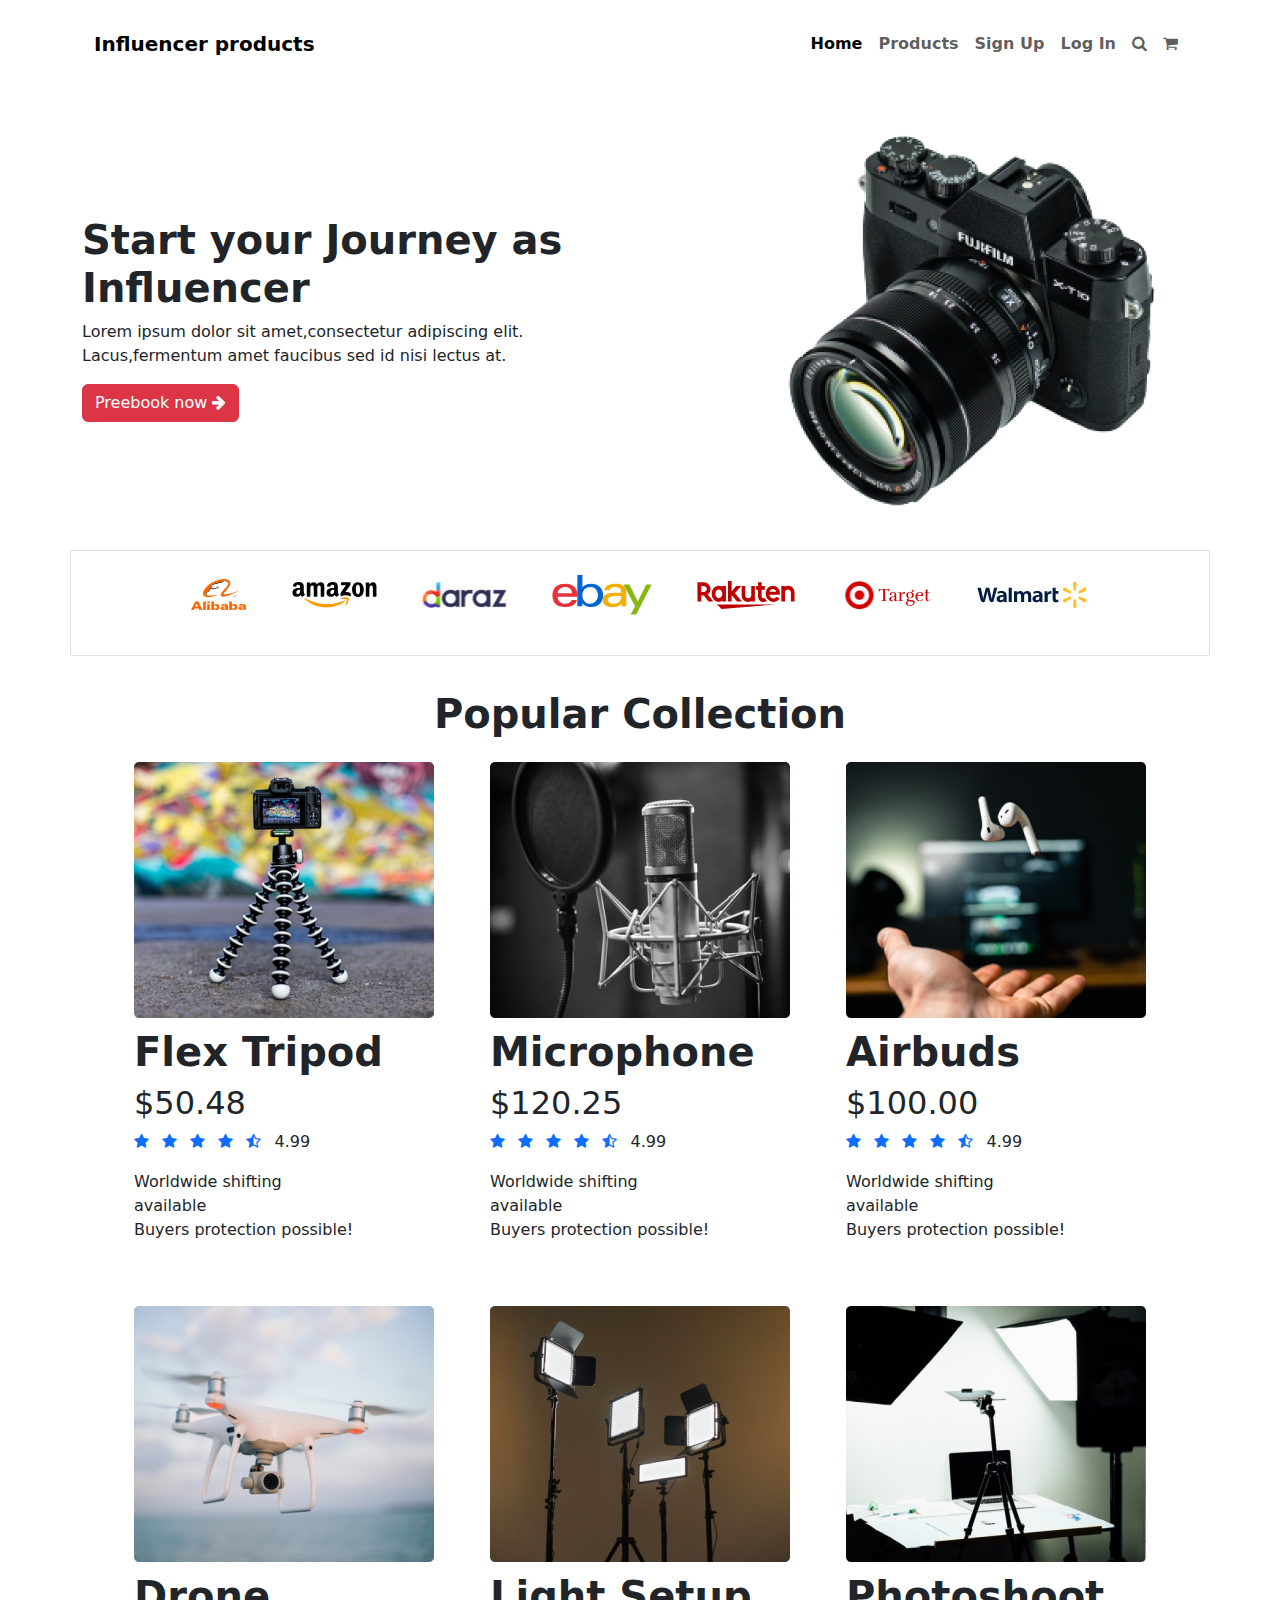
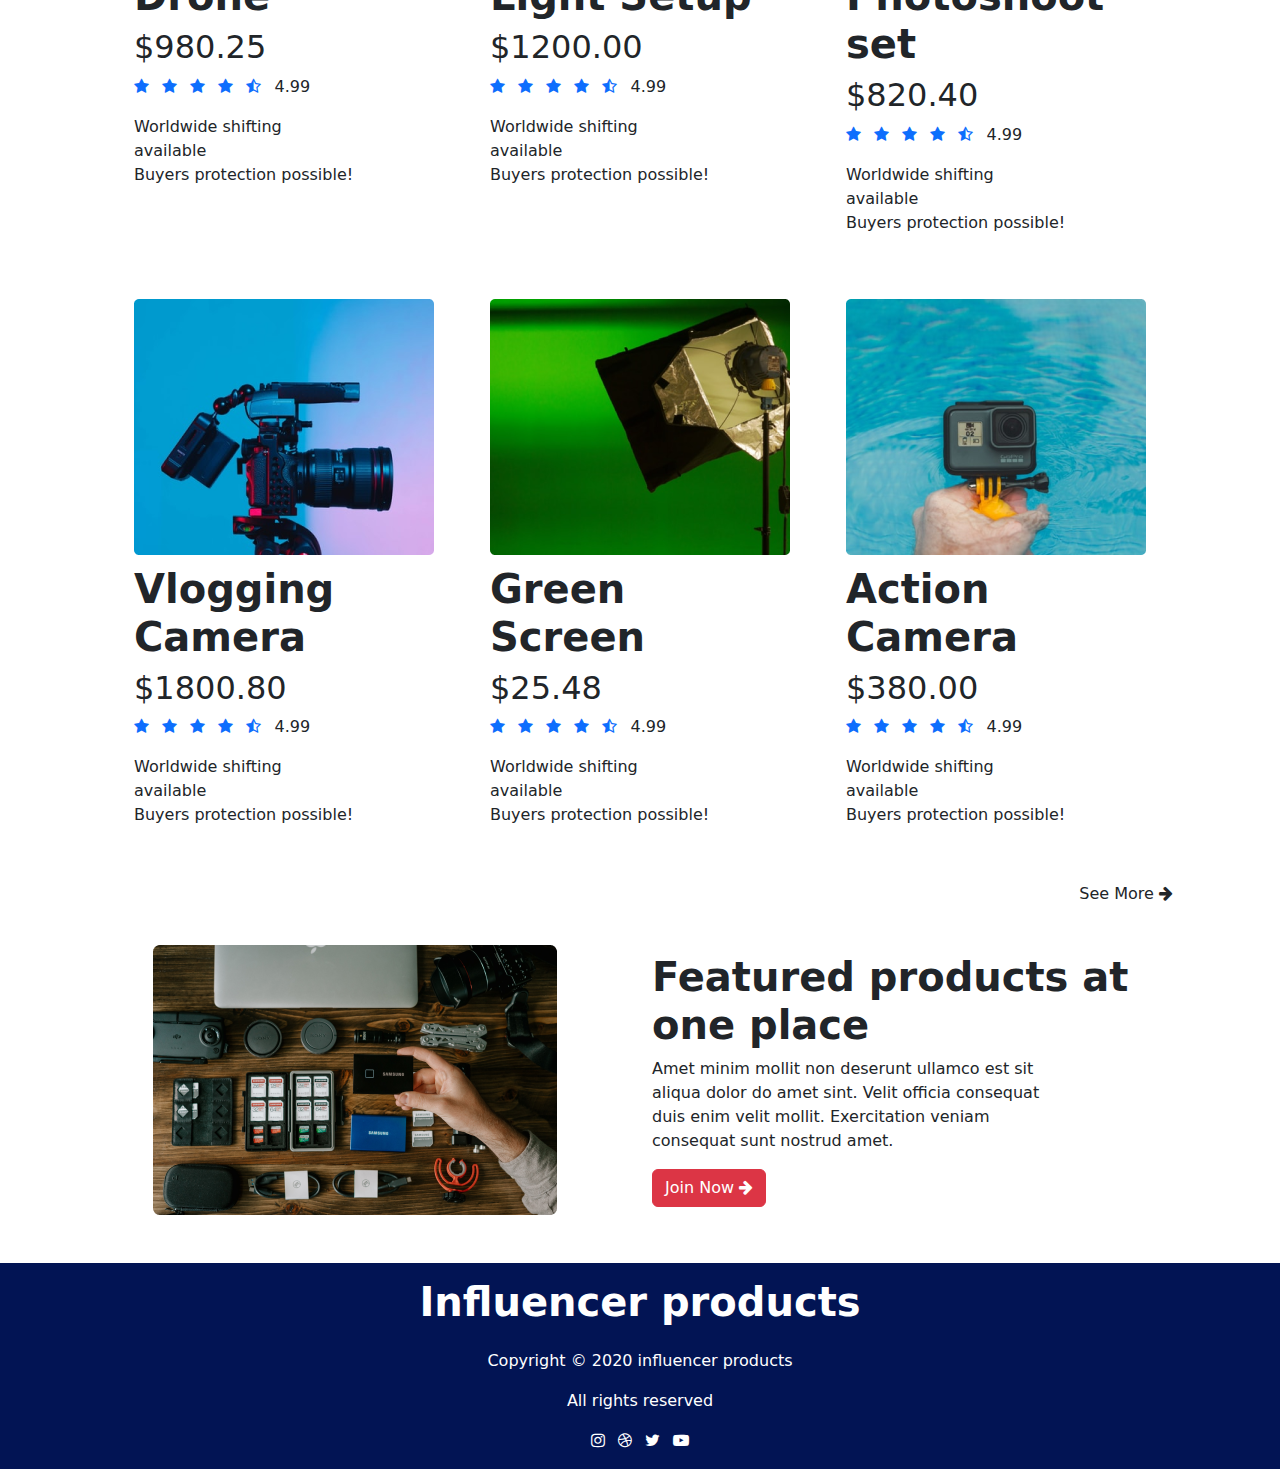
<file: index.html>
<!doctype html>
<html lang="en">
  <head>
    <meta charset="utf-8">
    <meta name="viewport" content="width=device-width, initial-scale=1">
    <title>Bootstrap demo</title>
    <link rel="stylesheet" type="text/css" href="asset/css/bootstrap.min.css">

    <link rel="stylesheet" type="text/css" href="asset/lib/font-awesome-4.7.0/css/font-awesome.min.css">
    <link rel="preconnect" href="https://fonts.googleapis.com">
    <link rel="preconnect" href="https://fonts.gstatic.com" crossorigin>
    <link href="https://fonts.googleapis.com/css2?family=Onest:wght@600;800&display=swap" rel="stylesheet">
    <link rel="stylesheet" type="text/css" href="style.css">
  </head>
  <body>

    <!-- Header Section -->
    <header class="container-fluid header-section py-3">
      <div class="container">
        <div class="row">
          <div class="col-12">
            <nav class="navbar navbar-expand-lg">
              <div class="container-fluid">
                <a class="navbar-brand" href="#">
                  Influencer products
                </a>
                <button class="navbar-toggler" type="button" data-bs-toggle="collapse" data-bs-target="#navbarSupportedContent" aria-controls="navbarSupportedContent" aria-expanded="false" aria-label="Toggle navigation">
                  <span class="navbar-toggler-icon"></span>
                </button>
                <div class="collapse navbar-collapse justify-content-end" id="navbarSupportedContent">
                  <ul class="navbar-nav menubar">
                    <li class="nav-item">
                      <a class="nav-link active" aria-current="page" href="#">Home</a>
                    </li>
                    <li class="nav-item">
                      <a class="nav-link" href="#">Products</a>
                    </li>
                    <li class="nav-item">
                      <a class="nav-link" href="#">Sign Up</a>
                    </li>
                    <li class="nav-item">
                      <a class="nav-link" href="#">Log In</a>
                    </li>
                    <li class="nav-item">
                      <a class="nav-link" href="#"><i class="fa fa-search" aria-hidden="true"></i></a>
                    </li>
                    <li class="nav-item">
                      <a class="nav-link" href="#"><i class="fa fa-shopping-cart" aria-hidden="true"></i></a>
                    </li>
                  </ul>
                </div>
              </div>
            </nav>
          </div>
        </div>
      </div>
    </header>

    <!-- Banner Section -->
    <section class="container-fluid">
      <div class="container">
        <div class="row">
          <div class="col-12 col-sm-6 col-md-6 d-flex align-items-center">
            <div class="banner-content">
              <h1>
                Start your Journey as <br>Influencer 
              </h1>
              <p>Lorem ipsum dolor sit amet,consectetur adipiscing elit. Lacus,fermentum amet faucibus sed id nisi lectus at.
              </p>
              <button class="btn btn-danger" type="submit">Preebook now <i class="fa fa-arrow-right" aria-hidden="true"></i></button>
            </div> 
          </div>
          <div class="col-12 col-sm-6 col-md-6 py-4 text-end">
            <div class="banner-img">
              <img src="images/accesories/main-camera.png" alt="Banner" class="img-fluid">
            </div>
          </div>
        </div>
      </div>
      
    </section>

    <!-- Logo Section -->
    <section class="container-fluid">
      <div class="container  border">
        <div class="row justify-content-center my-4">
          <div class="col-12 col-sm-12 col-md-12 text-center">
            <ul class="list-unstyled">
              <li class="list-inline-item px-3">
                <a href="#"><img src="images/logos/Alibaba.svg" alt="logo" class="img-fluid"></a>
              </li>
              <li class="list-inline-item px-3" >
                <a href="#"><img src="images/logos/Amazon.svg" alt="logo" class="img-fluid"></a>
              </li>
              <li class="list-inline-item px-3">
                <a href="#"><img src="images/logos/Daraz.pk Logo.svg" alt="logo" class="img-fluid"></a>
              </li>
              <li class="list-inline-item px-3">
                <a href="#"><img src="images/logos/Ebay.svg" alt="logo" class="img-fluid"></a>
              </li>
              <li class="list-inline-item px-3">
                <a href="#"><img src="images/logos/Rakuten.svg" alt="logo" class="img-fluid"></a>
              </li>
              <li class="list-inline-item px-3">
                <a href="#"><img src="images/logos/Target.svg" alt="logo" class="img-fluid"></a>
              </li>
              <li class="list-inline-item px-3">
                <a href="#"><img src="images/logos/Walmart.svg" alt="logo" class="img-fluid"></a>
              </li>
            </ul>
          </div>
        </div>
      </div>
    </section>

    <!-- Player Section -->
    <section class="container-fluid popular-section">
      <div class="container">
        <div class="row mt-4">
          <div class="col-12 col-sm-12 col-md-12 text-center">
            <h1>Popular Collection</h1>
          </div>
        </div>
      </div>
      <div class="container">
        <div class="row mx-4  justify-content-center">
          <div class="col-12 col-sm-12 col-md-4 mb-3">
            <div class="box-1 p-3">
             <img src="images/accesories/tripod.png" alt="image" class="img-fluid">
             <h1>Flex Tripod</h1>
             <h2>$50.48</h2>
             <ul class="list-unstyled">
               <li class="list-inline-item">
                 <a href="#"><i class="fa fa-star" aria-hidden="true"></i></a>
               </li>
               <li class="list-inline-item">
                 <a href="#"><i class="fa fa-star" aria-hidden="true"></i></a>
               </li>
               <li class="list-inline-item">
                 <a href="#"><i class="fa fa-star" aria-hidden="true"></i></a>
               </li>
               <li class="list-inline-item">
                 <a href="#"><i class="fa fa-star" aria-hidden="true"></i></a>
               </li>
               <li class="list-inline-item">
                 <a href="#"><i class="fa fa-star-half-o" aria-hidden="true"></i></a>
               </li>
               <li class="list-inline-item">
                 4.99
               </li>
             </ul>
             <p>Worldwide shifting <br>available <br>Buyers protection possible!</p>
            </div>
          </div>
          <div class="col-12 col-sm-12 col-md-4 mb-3">
            <div class="box-1 p-3">
              <img src="images/accesories/mic.png" alt="image" class="img-fluid">
              <h1>Microphone</h1>
              <h2>$120.25</h2>
              <ul class="list-unstyled">
               <li class="list-inline-item">
                 <a href="#"><i class="fa fa-star" aria-hidden="true"></i></a>
               </li>
               <li class="list-inline-item">
                 <a href="#"><i class="fa fa-star" aria-hidden="true"></i></a>
               </li>
               <li class="list-inline-item">
                 <a href="#"><i class="fa fa-star" aria-hidden="true"></i></a>
               </li>
               <li class="list-inline-item">
                 <a href="#"><i class="fa fa-star" aria-hidden="true"></i></a>
               </li>
               <li class="list-inline-item">
                 <a href="#"><i class="fa fa-star-half-o" aria-hidden="true"></i></a>
               </li>
               <li class="list-inline-item">
                 4.99
               </li>
             </ul>
              <p>Worldwide shifting <br>available <br>Buyers protection possible!</p>
            </div>
          </div>
          <div class="col-12 col-sm-12 col-md-4 mb-3">
            <div class="box-1 p-3">
              <img src="images/accesories/airpod.png" alt="image" class="img-fluid">
              <h1>Airbuds</h1>
              <h2>$100.00</h2>
              <ul class="list-unstyled">
               <li class="list-inline-item">
                 <a href="#"><i class="fa fa-star" aria-hidden="true"></i></a>
               </li>
               <li class="list-inline-item">
                 <a href="#"><i class="fa fa-star" aria-hidden="true"></i></a>
               </li>
               <li class="list-inline-item">
                 <a href="#"><i class="fa fa-star" aria-hidden="true"></i></a>
               </li>
               <li class="list-inline-item">
                 <a href="#"><i class="fa fa-star" aria-hidden="true"></i></a>
               </li>
               <li class="list-inline-item">
                 <a href="#"><i class="fa fa-star-half-o" aria-hidden="true"></i></a>
               </li>
               <li class="list-inline-item">
                 4.99
               </li>
             </ul>
              <p>Worldwide shifting <br>available <br>Buyers protection possible!</p>
            </div>
          </div>
        </div>
      </div>
      <div class="container">
        <div class="row mx-4 justify-content-center">
          <div class="col-12 col-sm-12 col-md-4 mb-3">
            <div class="box-1 p-3">
             <img src="images/accesories/drone.png" alt="image" class="img-fluid">
             <h1>Drone</h1>
              <h2>$980.25</h2>
              <ul class="list-unstyled">
               <li class="list-inline-item">
                 <a href="#"><i class="fa fa-star" aria-hidden="true"></i></a>
               </li>
               <li class="list-inline-item">
                 <a href="#"><i class="fa fa-star" aria-hidden="true"></i></a>
               </li>
               <li class="list-inline-item">
                 <a href="#"><i class="fa fa-star" aria-hidden="true"></i></a>
               </li>
               <li class="list-inline-item">
                 <a href="#"><i class="fa fa-star" aria-hidden="true"></i></a>
               </li>
               <li class="list-inline-item">
                 <a href="#"><i class="fa fa-star-half-o" aria-hidden="true"></i></a>
               </li>
               <li class="list-inline-item">
                 4.99
               </li>
             </ul>
              <p>Worldwide shifting <br>available <br>Buyers protection possible!</p>
            </div>
          </div>
          <div class="col-12 col-sm-12 col-md-4 mb-3">
            <div class="box-1 p-3">
              <img src="images/accesories/lights.png" alt="image" class="img-fluid">
              <h1>Light Setup</h1>
              <h2>$1200.00</h2>
              <ul class="list-unstyled">
               <li class="list-inline-item">
                 <a href="#"><i class="fa fa-star" aria-hidden="true"></i></a>
               </li>
               <li class="list-inline-item">
                 <a href="#"><i class="fa fa-star" aria-hidden="true"></i></a>
               </li>
               <li class="list-inline-item">
                 <a href="#"><i class="fa fa-star" aria-hidden="true"></i></a>
               </li>
               <li class="list-inline-item">
                 <a href="#"><i class="fa fa-star" aria-hidden="true"></i></a>
               </li>
               <li class="list-inline-item">
                 <a href="#"><i class="fa fa-star-half-o" aria-hidden="true"></i></a>
               </li>
               <li class="list-inline-item">
                 4.99
               </li>
             </ul>
              <p>Worldwide shifting <br>available <br>Buyers protection possible!</p>
            </div>
          </div>
          <div class="col-12 col-sm-12 col-md-4 mb-3">
            <div class="box-1 p-3">
              <img src="images/accesories/setup.png" alt="image" class="img-fluid">
              <h1>Photoshoot set</h1>
              <h2>$820.40</h2>
              <ul class="list-unstyled">
               <li class="list-inline-item">
                 <a href="#"><i class="fa fa-star" aria-hidden="true"></i></a>
               </li>
               <li class="list-inline-item">
                 <a href="#"><i class="fa fa-star" aria-hidden="true"></i></a>
               </li>
               <li class="list-inline-item">
                 <a href="#"><i class="fa fa-star" aria-hidden="true"></i></a>
               </li>
               <li class="list-inline-item">
                 <a href="#"><i class="fa fa-star" aria-hidden="true"></i></a>
               </li>
               <li class="list-inline-item">
                 <a href="#"><i class="fa fa-star-half-o" aria-hidden="true"></i></a>
               </li>
               <li class="list-inline-item">
                 4.99
               </li>
             </ul>
              <p>Worldwide shifting <br>available <br>Buyers protection possible!</p>
            </div>
          </div>
        </div>
      </div>
      <div class="container">
        <div class="row mx-4 justify-content-center">
          <div class="col-12 col-sm-12 col-md-4 mb-3">
            <div class="box-1 p-3">
             <img src="images/accesories/camera.png" alt="image" class="img-fluid">
             <h1>Vlogging Camera</h1>
              <h2>$1800.80</h2>
              <ul class="list-unstyled">
               <li class="list-inline-item">
                 <a href="#"><i class="fa fa-star" aria-hidden="true"></i></a>
               </li>
               <li class="list-inline-item">
                 <a href="#"><i class="fa fa-star" aria-hidden="true"></i></a>
               </li>
               <li class="list-inline-item">
                 <a href="#"><i class="fa fa-star" aria-hidden="true"></i></a>
               </li>
               <li class="list-inline-item">
                 <a href="#"><i class="fa fa-star" aria-hidden="true"></i></a>
               </li>
               <li class="list-inline-item">
                 <a href="#"><i class="fa fa-star-half-o" aria-hidden="true"></i></a>
               </li>
               <li class="list-inline-item">
                 4.99
               </li>
             </ul>
              <p>Worldwide shifting <br>available <br>Buyers protection possible!</p>
            </div>
          </div>
          <div class="col-12 col-sm-12 col-md-4 mb-3">
            <div class="box-1 p-3">
              <img src="images/accesories/single-light.png" alt="image" class="img-fluid">
              <h1>Green Screen</h1>
              <h2>$25.48</h2>
              <ul class="list-unstyled">
               <li class="list-inline-item">
                 <a href="#"><i class="fa fa-star" aria-hidden="true"></i></a>
               </li>
               <li class="list-inline-item">
                 <a href="#"><i class="fa fa-star" aria-hidden="true"></i></a>
               </li>
               <li class="list-inline-item">
                 <a href="#"><i class="fa fa-star" aria-hidden="true"></i></a>
               </li>
               <li class="list-inline-item">
                 <a href="#"><i class="fa fa-star" aria-hidden="true"></i></a>
               </li>
               <li class="list-inline-item">
                 <a href="#"><i class="fa fa-star-half-o" aria-hidden="true"></i></a>
               </li>
               <li class="list-inline-item">
                 4.99
               </li>
             </ul>
              <p>Worldwide shifting <br>available <br>Buyers protection possible!</p>
            </div>
          </div>
          <div class="col-12 col-sm-12 col-md-4 mb-3">
            <div class="box-1 p-3">
              <img src="images/accesories/action.png" alt="image" class="img-fluid">
              <h1>Action Camera</h1>
              <h2>$380.00</h2>
              <ul class="list-unstyled">
               <li class="list-inline-item">
                 <a href="#"><i class="fa fa-star" aria-hidden="true"></i></a>
               </li>
               <li class="list-inline-item">
                 <a href="#"><i class="fa fa-star" aria-hidden="true"></i></a>
               </li>
               <li class="list-inline-item">
                 <a href="#"><i class="fa fa-star" aria-hidden="true"></i></a>
               </li>
               <li class="list-inline-item">
                 <a href="#"><i class="fa fa-star" aria-hidden="true"></i></a>
               </li>
               <li class="list-inline-item">
                 <a href="#"><i class="fa fa-star-half-o" aria-hidden="true"></i></a>
               </li>
               <li class="list-inline-item">
                 4.99
               </li>
             </ul>
              <p>Worldwide shifting <br>available <br>Buyers protection possible!</p>
            </div>
          </div>
        </div>
      </div>
      <div class="container">
        <div class="row">
          <div class="col-12 col-sm-12 col-md-12 text-end px-4">
            <button class="btn" type="submit">See More   <i class="fa fa-arrow-right" aria-hidden="true"></i></button>
          </div>
        </div>
      </div>
    </section>
    <!-- Feature Section -->
    <section class="container-fluid">
      <div class="container">
        <div class="row my-2">
          <div class="col-12 col-sm-6 col-md-6 py-4">
            <div class="banner-img text-center">
              <img src="images/accesories/gear.png" alt="Banner" class="img-fluid">
            </div>
          </div>
          <div class="col-12 col-sm-6 col-md-6 d-flex align-items-center">
            <div class="highlight-content">
              <h1>
                Featured products at one place
              </h1>
              <p>
                Amet minim mollit non deserunt ullamco est sit <br>
                aliqua dolor do amet sint. Velit officia consequat <br> duis enim velit mollit. Exercitation veniam <br> consequat sunt nostrud amet.
              </p>
              <button class="btn btn-danger" type="submit">Join Now <i class="fa fa-arrow-right" aria-hidden="true"></i></button>
            </div> 
          </div>
        </div>
      </div>
    </section>
    <footer class="container-fluid footer-section">
        <div class="container">
          <div class="row text-center mt-4">
            <div class="col-12 col-sm-12 col-md-12">
              <div class="footer-content">
                <h1>Influencer products</h1>
                <p>Copyright © 2020 influencer products</p>
                <p>All rights reserved</p>
              </div>
              <div class="icon">
                 <ul class="list-unstyled">
                   <li class="list-inline-item">
                     <a href="#"><i class="fa fa-instagram" aria-hidden="true"></i></a>
                   </li>
                   <li class="list-inline-item">
                     <a href="#"><i class="fa fa-dribbble" aria-hidden="true"></i></a>
                   </li>
                   <li class="list-inline-item">
                     <a href="#"><i class="fa fa-twitter" aria-hidden="true"></i></a>
                   </li>
                   <li class="list-inline-item">
                     <a href="#"><i class="fa fa-youtube-play" aria-hidden="true"></i></a>
                   </li>
                 </ul>
              </div>
            </div>
          </div>
        </div>
        
    </footer>

    <script type="text/javascript" src="asset/js/bootstrap.bundle.min.js"></script>
  </body>
</html>
</file>
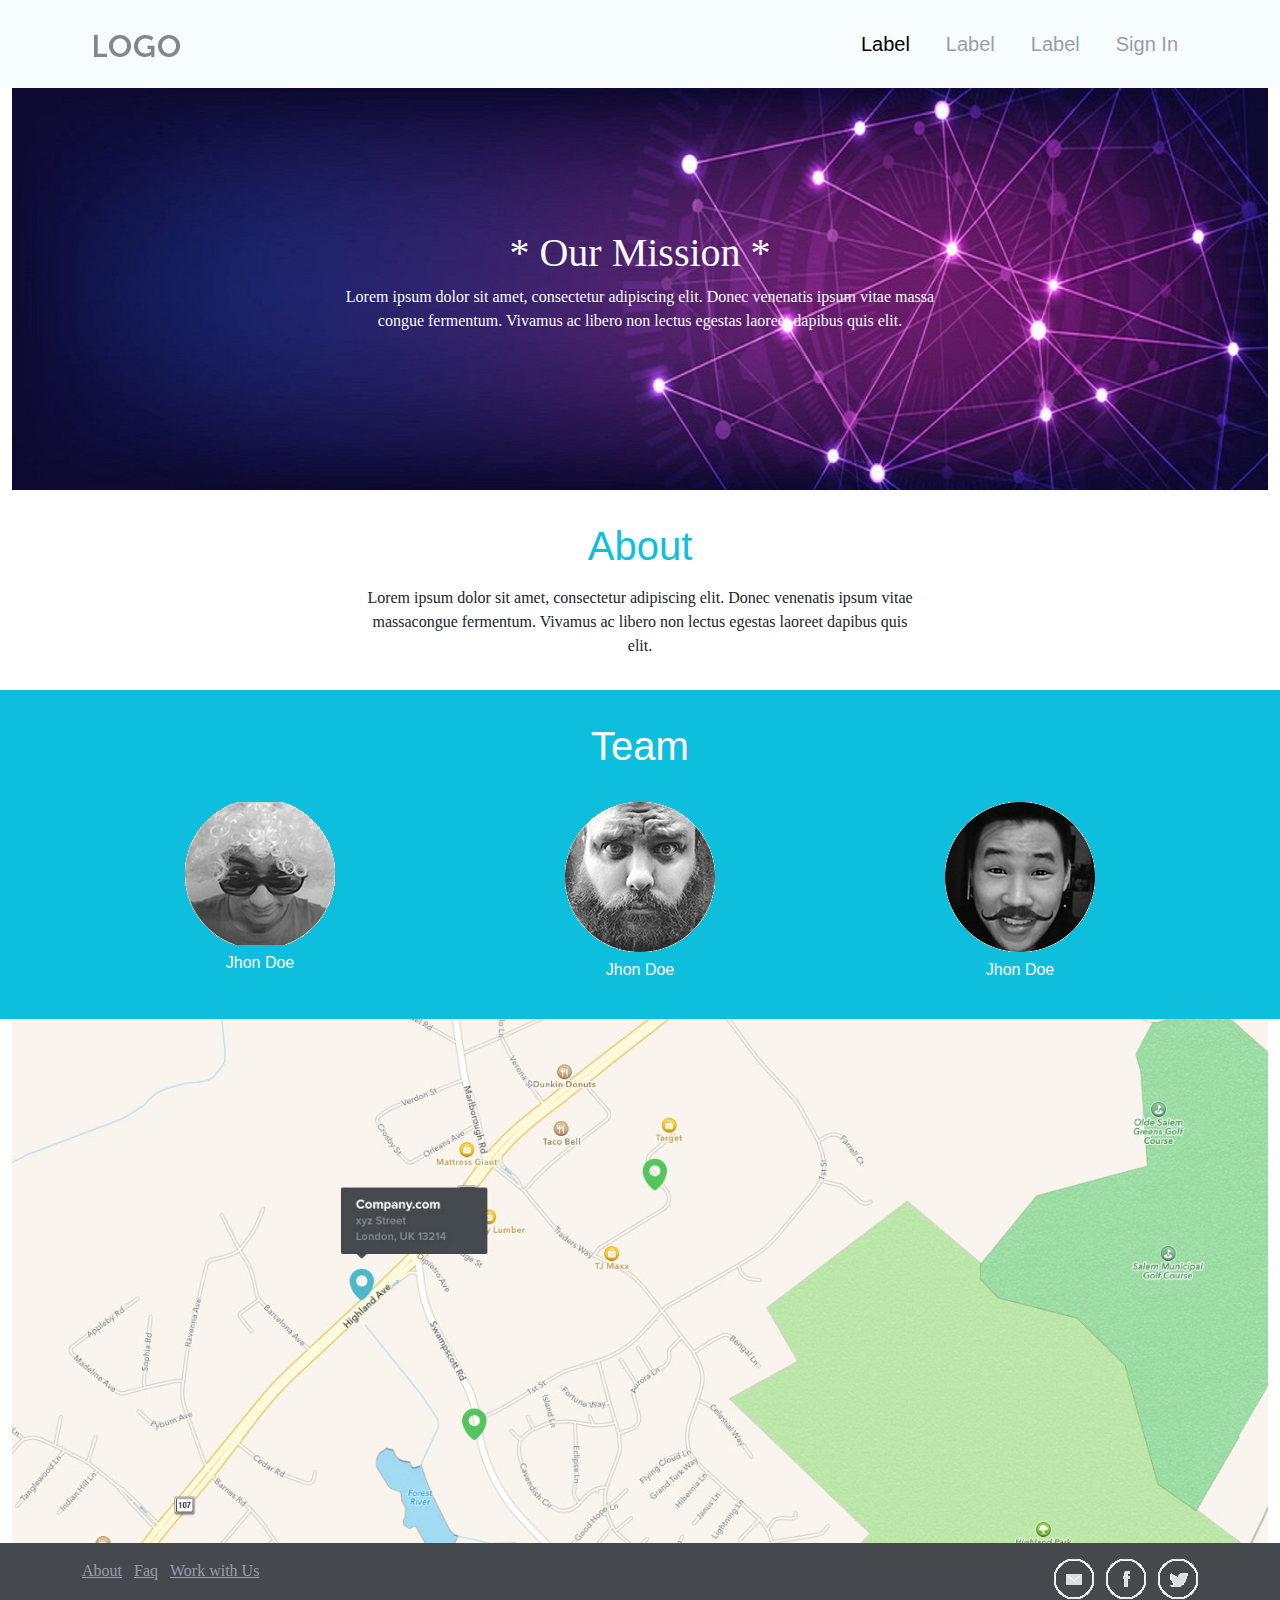
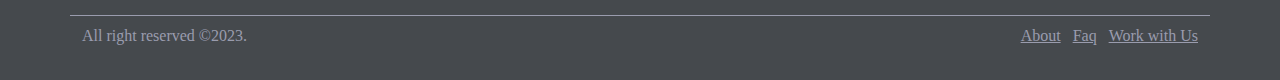
<file: Bootstrap-demo-01/Bootstrap-Assignment-Done/index.html>
<!doctype html>
<html lang="en">
  <head>
    <meta charset="utf-8">
    <meta name="viewport" content="width=device-width, initial-scale=1">
    <title>Bootstrap demo</title>
    <link rel="stylesheet" type="text/css" href="asset/css/bootstrap.min.css">
    <link rel="stylesheet" type="text/css" href="style.css">
  </head>
  <body>

    <!-- Header Section -->
    <header class="container-fluid header-section py-3">
      <div class="container">
        <div class="row">
          <div class="col-12">
            <nav class="navbar navbar-expand-lg">
              <div class="container-fluid">
                <a class="navbar-brand" href="#">
                  <img src="img/logo.png" alt="Bootstrap">
                </a>
                <button class="navbar-toggler" type="button" data-bs-toggle="collapse" data-bs-target="#navbarSupportedContent" aria-controls="navbarSupportedContent" aria-expanded="false" aria-label="Toggle navigation">
                  <span class="navbar-toggler-icon"></span>
                </button>
                <div class="collapse navbar-collapse justify-content-end" id="navbarSupportedContent">
                  <ul class="navbar-nav menubar">
                    <li class="nav-item">
                      <a class="nav-link active" aria-current="page" href="#">Label</a>
                    </li>
                    <li class="nav-item">
                      <a class="nav-link" href="#">Label</a>
                    </li>
                    <li class="nav-item">
                      <a class="nav-link" href="#">Label</a>
                    </li>
                    <li class="nav-item">
                      <a class="nav-link" href="#">Sign In</a>
                    </li>
                  </ul>
                  
                </div>
              </div>
            </nav>
          </div>
        </div>
      </div>
    </header>

    <!-- Banner Section -->
    <section class="container-fluid">
      <div class="row">
        <div class="col-12">
          <div class="banner-img position-relative">
            <img src="img/banner.jpg" alt="Banner" style="width: 100%;">

            <div class="position-absolute top-50 start-50 translate-middle text-light text-center">
              <h1>* Our Mission *</h1>
              <p>Lorem ipsum dolor sit amet, consectetur adipiscing elit. Donec venenatis ipsum vitae massa congue fermentum. Vivamus ac libero non lectus egestas laoreet dapibus quis elit.</p>
            </div>
          </div>
        </div>
      </div>
    </section>

    <!-- About Section -->
    <section class="container-fluid about-section py-3">
      <div class="container">
        <div class="row justify-content-center">
          <div class="col-12 col-sm-12 col-md-6 text-center">
            <h1 class="my-3">About</h1>
            <p>Lorem ipsum dolor sit amet, consectetur adipiscing elit. Donec venenatis ipsum vitae massacongue fermentum. Vivamus ac libero non lectus egestas laoreet dapibus quis elit.</p>
          </div>
        </div>
      </div>
    </section>

    <!-- Team Section -->
    <section class="container-fluid team-section py-3">
      <div class="container"> 
        <div class="row text-center">
          <div class="col-12">
            <h1 class="my-3">Team</h1>
          </div>
          <div class="col-12 col-sm-4 col-md-4 my-3">
                <div class="team-member">
                  <img src="img/img1.png" alt="Member">
                  <h6 class="mt-2">Jhon Doe</h6>
                </div>
            </div>
            <div class="col-12 col-sm-4 col-md-4 my-3">
              <div class="team-member">
                  <img src="img/img2.png" alt="Member">
                  <h6 class="mt-2">Jhon Doe</h6>
              </div>
            </div>
            <div class="col-12 col-sm-4 col-md-4 my-3">
              <div class="team-member">
                <img src="img/img3.png" alt="Member">
                <h6 class="mt-2">Jhon Doe</h6>
              </div>
            </div>
        </div>
      </div>
    </section>

    <!-- Map Section -->
    <section class="container-fluid">
      <div class="row">
        <div class="col-12">
          <div class="banner-img position-relative">
            <img src="img/map.jpg" alt="Map" style="width: 100%;">
          </div>
        </div>
      </div>
    </section>

    <!-- Footer -->
    <footer class="container-fluid footer-section py-3">
      <div class="container">
        <div class="row">
          <div class="col-12 col-sm-6 col-md-6">
            <div class="footer-top-nav text-center text-sm-start">
              <ul class="list-unstyled">
                <li class="list-inline-item"><a href="#">About</a></li>
                <li class="list-inline-item"><a href="#">Faq</a></li>
                <li class="list-inline-item"><a href="#">Work with Us</a></li>
              </ul>
            </div>
          </div>
          <div class="col-12 col-sm-6 col-md-6">
            <div class="footer-top-social-link text-center text-sm-end">
              <ul class="list-unstyled">
                <li class="list-inline-item"><a href="#"><img src="img/sms.png"></a></li>
                <li class="list-inline-item"><a href="#"><img src="img/fb.png"></a></li>
                <li class="list-inline-item"><a href="#"><img src="img/twt.png"></a></li>
              </ul>
            </div>
          </div>
        </div>
        <div class="row">
          <div class="col-12 col-sm-6 col-md-6">
            <div class="copyright-text text-center text-sm-start my-2">
              All right reserved &copy;2023.
            </div>
          </div>
          <div class="col-12 col-sm-6 col-md-6">
            <div class="footer-nav text-center text-sm-end my-2">
              <ul class="list-unstyled">
                <li class="list-inline-item"><a href="#">About</a></li>
                <li class="list-inline-item"><a href="#">Faq</a></li>
                <li class="list-inline-item"><a href="#">Work with Us</a></li>
              </ul>
            </div>
          </div>
        </div>
      </div>
    </footer>

    <script type="text/javascript" src="asset/js/bootstrap.bundle.min.js"></script>
  </body>
</html>
</file>
<file: style.css>
* {
	margin: 0;
	padding: 0;
}
h1{
	font-weight: bold;
}
.header-section a{
	font-weight: bold;

}
.popular-section h1{
	padding-top: 10px;
	font-weight: bold;

}
.footer-section{
	background-color: #021454;
	color: #fff;
}
.icon ul li a i{
	color: #fff;

}
.footer-section h1{
	padding: 15px;
}
</file>
<file: Bootstrap-demo-01/Bootstrap-Assignment-Done/style.css>
/* General CSS  */

* {
	margin: 0;
	padding: 0;
	font-family: san-serif;
}

/* Header Section */
.header-section {
	background: #F7FDFE;
}
.menubar li {
	margin-left: 20px;
}
.menubar li a {
	color: #9A9CAE;
	font-family: sans-serif;
	font-size: 20px;
/*	border: 1px solid red;*/
	padding: 5px 12px;
}
.menubar li a:hover {
	background: #0EBFDD;
	border-radius: 4px;
	color: #fff;
}
/* About Sectin */
.about-section h1 {
	color: #0EBFDD;
	font-family: sans-serif;
}
/* Team Section */
.team-section {
	background: #0EBFDD;
}
.team-section h1, h6 {
	color: #fff;
	font-family: sans-serif;
}
/* footer section */
.footer-section {
	background: #45494D;
}
.footer-section .footer-top-nav ul li a,
.footer-section .footer-top-social-link ul li a,
.footer-section .copyright-text,
.footer-section .footer-nav ul li a {
	color: #9A9CAE;
}

.footer-section .footer-top-nav ul li a:hover,
.footer-section .footer-top-social-link ul li a:hover,
.footer-section .copyright-text:hover,
.footer-section .footer-nav ul li a:hover {
	color: #fff;
	cursor: pointer;
}

.footer-section .row:first-child::after {
  content: "";
  height: 1px;
  width: 100%;
  background: #9A9CAE;
}
</file>
